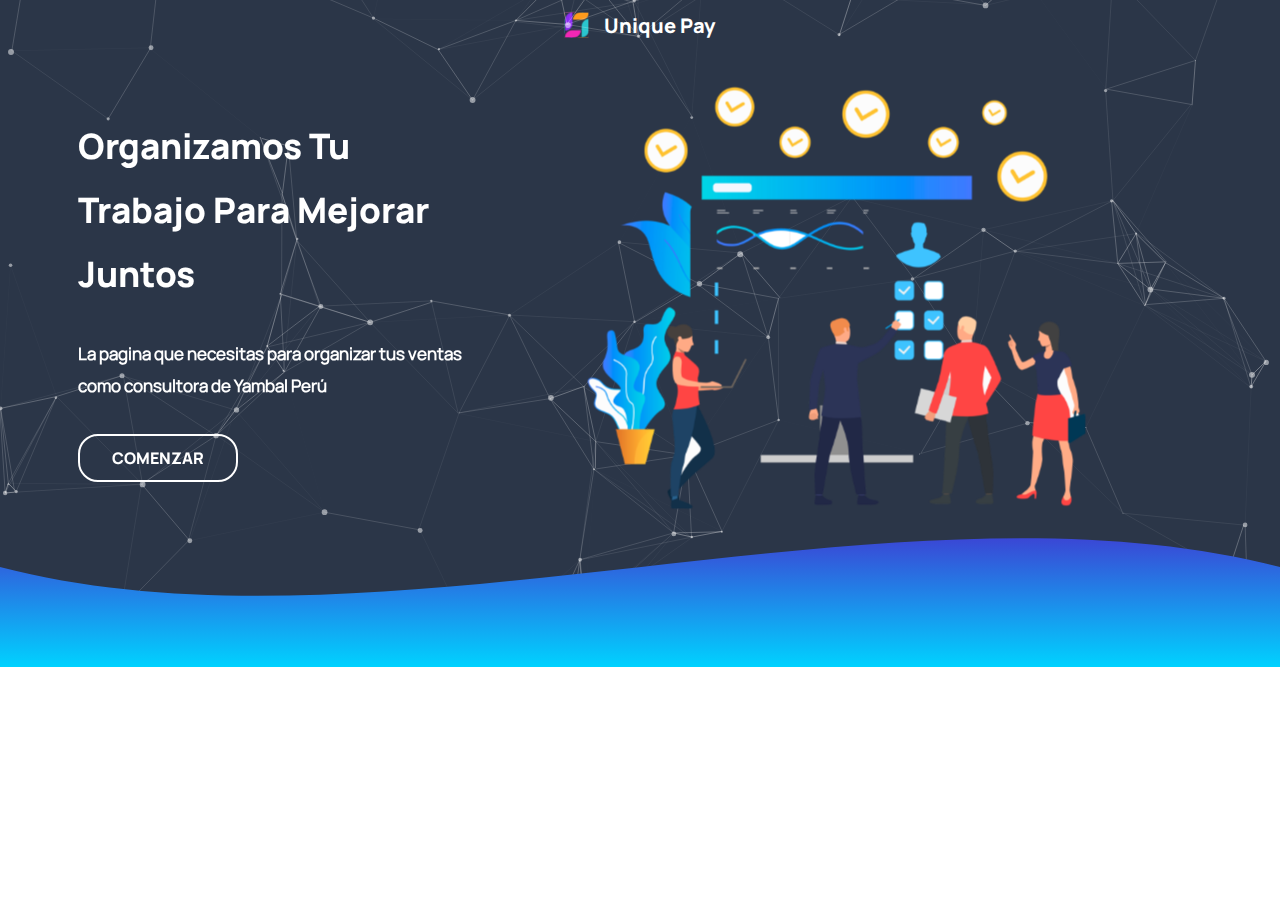
<file: public/index.html>
<!DOCTYPE html>
<html lang="es">

<head>
    <title>Unique Pay</title>
    <link rel="shortcut icon" href="assets/icons/logo-favicon.ico" />
    <meta charset="UTF-8">
    <meta name="viewport" content="width=device-width, initial-scale=1.0">
    <meta http-equiv="X-UA-Compatible" content="ie=edge">
    <link rel="stylesheet" href="css/styles.css">
    <link rel="stylesheet" href="css/particles.css" />
</head>

<body>
    <header>
        <div class="container">
            <nav>
                <div class="contenedor">
                    <div class="containerL">
                        <img src="assets/icons/logo.svg" alt="logo">
                        <div class="containerText">
                            <h2>Unique Pay</h2>
                        </div>
                    </div>
                </div>
            </nav>
            <div id="particles-js"></div>
            <div class="textos">
                <h1>Organizamos tu trabajo para mejorar juntos</h1>
                <h2>La pagina que necesitas para organizar tus ventas como consultora de Yambal Perú</h2>
                <a href="login.html"> <button>Comenzar</button> </a>

            </div>
            <div class="containimg">
                <img src="assets/images/landing.svg" alt="landimg">
                </di>
            </div>
            <script src="js/particles02.js"></script>
            <script src="js/particles_app.js"></script>
    </header>
    <footer>
        <div class="wave">
            <div style="height: auto; overflow: hidden;"><svg viewBox="0 0 500 150" preserveAspectRatio="none"
                    style="height: 150px; width: 100%; position: absolute">
                    <defs>
                        <linearGradient id="linearGradient" gradientTransform="rotate(90 .5 .5)">
                            <stop offset="0%" stop-color="#3a47d5"></stop>
                            <stop offset="100%" stop-color="#00D2FF"></stop>
                        </linearGradient>
                    </defs>
                    <path d="M0.00,49.98 C149.99,150.00 349.20,-49.98 500.00,49.98 L500.00,150.00 L0.00,150.00 Z"
                        style="stroke: none; fill: url(#linearGradient)"></path>
                </svg></div>
        </div>
        <footter>
</body>

</html>
</file>
<file: public/css/styles.css>
/* IMPORTANDO FUENTES */

@font-face
{
    font-family: "Manrope-ExtraBold";
    src: url("../assets/fonts/Manrope/Manrope-ExtraBold.ttf");
}

@font-face
{
    font-family: "Manrope-Regular";
    src: url("../assets/fonts/Manrope/Manrope-Regular.ttf");
}
@font-face
{
    font-family: "Manrope-Bold";
    src: url("../assets/fonts/Manrope/Manrope-Bold.ttf");
}

*{
    margin:0;
    padding: 0;
    box-sizing: border-box;
}

body{
    margin: 0;
    font: normal 75% Arial, Helvetica, sans-serif;
}

header{
    background: #2B3648;   
    height: 32.3rem;
    padding: 48px;
}

nav
{
    position: absolute;
    top: 0;
    width: 100%;
    height: 5rem;
    padding: .5rem 0;
}
nav .contenedor 
{
    display: flex;
    justify-content: center;
    position: absolute;
    width: 100%;
    height: 50px;
    top: 0px;
}

.contenedor .containerL
{
    display: inherit;
    align-items: center;
    animation: abajo 1s ease-in;
}

/* Icono de la pagina web */
.containerL img
{
    max-width: 100%; 
    height: 3.5rem;
    top: 0px;

}

/* Titulo de la pagina web */
.containerL .containerText h2
{
    font-family: "Manrope-ExtraBold";
    font-size: 20px;
    color:#FFF;
    margin-right: 1rem;
    top: -3.57%;

}

.container{
    width: 95%;
    max-width: 1200px;
    display: flex;
    align-items: center;
    justify-content: space-around;
    margin: auto;
}

.containimg{
    width: 95%;
    max-width: 1200px;
    display: flex;
    align-items: center;
    justify-content: space-around;
    margin: auto;
}

.containimg  img{
    max-width: 100%;
    height: 500px;
    object-fit: cover;
    width: auto;
    position: relative;
    animation: arriba 1s ease-in;
}

.textos{
    width: 50%;
    color:#fff;
    position: relative;
}

.textos h1{
    font-family: "Manrope-ExtraBold";
    font-weight: lighter;
    line-height: 4rem;
    font-size: 35px;
    text-transform: capitalize;
    color: #FFF;
    width: 100%;
    animation: moverDerecha 1s ease-in;
    display: inline-block;
}

.textos h2{
    font-size: 17px;
    color:#FFF;
    font-family: "Manrope-Regular";
    line-height: 2rem;
    margin: 2rem 0;
    width: 100%;
    animation: moverIzquierda 1s ease-in;
}

.textos a button{
    width: 10rem;
    height: 3rem;
    background: transparent;
    font-size: 1rem;
    font-family: "Manrope-ExtraBold";
    text-transform: uppercase;
    color:#FFF;
    border-radius: 20px;
    border: 2px solid #FFF;
    cursor: pointer;
    animation: arriba 1s ease-in;

}

.wave{
    height: 133px;
    width: 100%;
    background: #2B3648;    
}


@keyframes moverIzquierda{
    0%{
        opacity: 0;
        transform: translateX(-100px);
    }

    100%{
        opacity: 1;
        transform: translate(0);
    }
}

@keyframes moverDerecha{
    0%{
        opacity: 0;
        transform: translateX(100px);
    }

    100%{
        opacity: 1;
        transform: translate(0);
    }
}

@keyframes arriba{
    0%{
        opacity: 0;
        transform: translateY(100px);
    }

    100%{
        opacity: 1;
        transform: translate(0);
    }
}

@keyframes abajo{
    0%{
        opacity: 0;
        transform: translateY(-100px);
    }

    100%{
        opacity: 1;
        transform: translate(0);
    }
}
@media screen and (max-width:1200px){
    .containimg  img{
        height: 500px;
    }
    .texto h1{
        font-size: 80px;
    }
    .texto h2{
        font-size: 20px;
    }
    header{
        background: #2B3648;   
        height: 34.1rem;
        padding: 48px;
    
    }

}

@media screen and (max-width:1000px){
    .containimg  img{
        height: 400px;
    }
    header{
        background: #2B3648;   
        height: 43em;
        padding: 48px;
    
    }

}

@media screen and (max-width:800px){
    .containimg  img{
        height: 350px;
    }
    .textos h1{
        font-size: 40px;
    }

    .textos h2{
        font-size: 16px;
    }
}

@media screen and (max-width:700px){
    .containimg  img{
        height: 270px;
    }
    .textos h1{
        font-size: 30px;
    }

    .textos h2{
        font-size: 15px;
    }
    header{
        background: #2B3648;   
        height: 42rem;
        padding: 48px;
    
    }
    
}

@media screen and (max-width:550px){
    .containimg  img{
        height: 200px;
    
    
}
}

@media screen and (max-width:450px){
    header{
        background: #2B3648;   
        height: 45rem;
        padding: 48px;
    
    }
    .container{
        width: 100%;
        flex-wrap: wrap-reverse;
        justify-content: center;
    }
    .textos{
        width: 100%;
        text-align: center;
    }
    .textos h1{
        font-size: 25px;
    }
    .wave{
        height: 100px;
        width: 100%;
        background: #2B3648;
        position: relative;    
    }    
}

@media screen and (max-width:340px){
    header{
        background: #2B3648;   
        height: 43rem;
        padding: 48px;
    
    }
    .containimg  img{
        height: 160px;
    }
    .textos h1{
        font-size: 20px;
    }
    .textos a{
        width: 120px;
    }
    .textos h2{
        font-size: 14px;
    }
    .wave{
        height: 100px;
        width: 100%;
        background: #2B3648;
        position: relative;    
    }
    .containerL img{
        max-width: 100%; 
        height: 3.5rem;
        top: 0px;

    }

    /* Titulo de la pagina web */
    .containerL .containerText h2{
        font-family: "Manrope-ExtraBold";
        font-size: 15px;
        color:#FFF;
        margin-right: 1rem;
        top: -3.57%;
    }   
}
</file>
<file: public/css/particles.css>
canvas {
    display: block;
}

/* ---- particles.js container ---- */

#particles-js {
    position: absolute;
    width: 100%;
    height: 100%;
    background-color: transparent;
    background-image: url("");
    background-repeat: no-repeat;
    background-size: cover;
    background-position: 50% 50%;
}

/* ---- stats.js ---- */

.count-particles {
    background: #000022;
    position: absolute;
    top: 100px;
    left: 0;
    width: 80px;
    color: #13E8E9;
    font-size: .8em;
    text-align: left;
    text-indent: 4px;
    line-height: 14px;
    padding-bottom: 2px;
    font-family: Helvetica, Arial, sans-serif;
    font-weight: bold;
}

.js-count-particles {
    font-size: 1.1em;
}

#stats, .count-particles {
    /* -webkit-user-select: none; */
    margin-top: 5px;
    margin-left: 5px;
}

#stats {
    border-radius: 3px 3px 0 0;
    overflow: hidden;
}

.count-particles {
    border-radius: 0 0 3px 3px;
}
</file>
